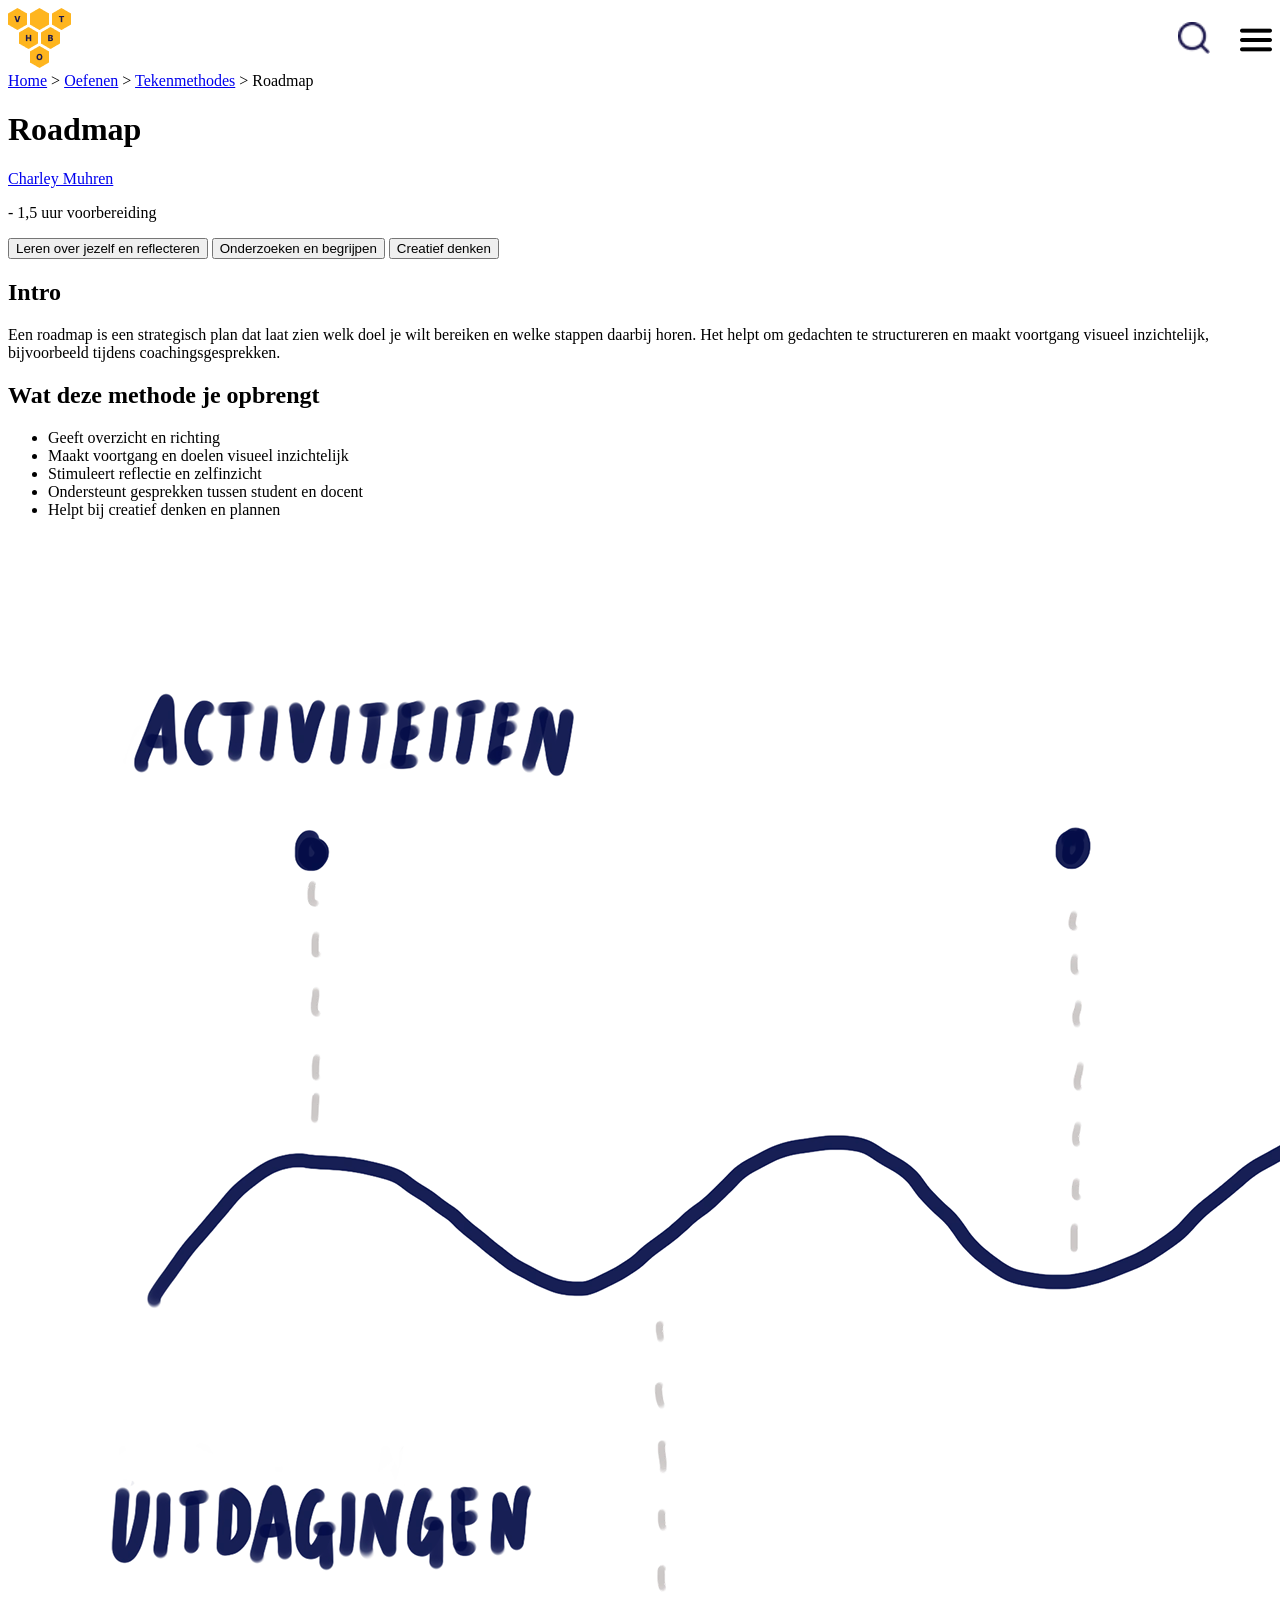
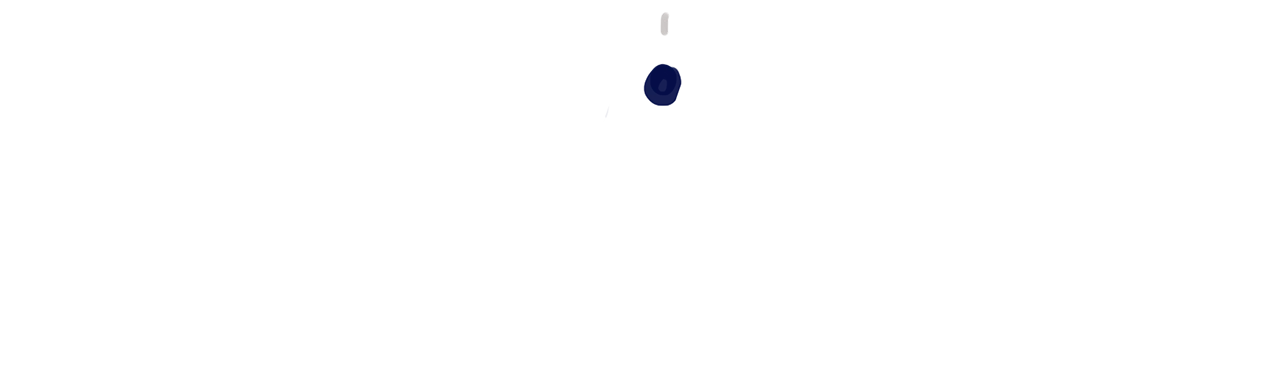
<file: VisualThinking.html>
<!DOCTYPE html>
<html lang="en">
<head>
    <meta charset="UTF-8">
    <meta name="viewport" content="width=device-width, initial-scale=1.0">
    <title>Visual Thinking</title>
    <link rel="stylesheet" href="VisualThinking.css">
    <link rel="stylesheet" href="https://stldevelopment.github.io/look-and-feel-styleguide/styleguide-visual-thinking.css">
</head>


<header>
    <nav class="nav-bar">
        <div><a href="#"><img class="logo-visual-thinking" src="assets/visual-thinking-logo.png"></a></div>
        <div><a href="#"><img class="search-button" src="assets/icons/search-icon.png"></a>
        <a href="#"><img class="menu-button" src="assets/icons/burger-menu-icon.png"></a></div>
    </nav>
</header>




<body>
    <nav class="last-pages">
        <div>
            <a href="#">Home</a>
            <span>></span>
            <a href="#">Oefenen</a>
            <span>></span>
            <a href="index.html">Tekenmethodes</a>
            <span>></span>
            <span class="current">Roadmap</span>
        </div>
    </nav>

    <h1>Roadmap</h1>
    <a href="#">Charley Muhren</a><p> - 1,5 uur voorbereiding</p>

    <button>Leren over jezelf en reflecteren</button>
    <button>Onderzoeken en begrijpen</button>
    <button>Creatief denken</button>

    <section>
        <h2>Intro</h2>
        <p>Een roadmap is een strategisch plan dat laat zien welk doel je wilt bereiken en welke stappen daarbij horen. Het helpt om 
            gedachten te structureren en maakt voortgang visueel inzichtelijk, bijvoorbeeld tijdens coachingsgesprekken.</p>
    </section>

    <section>
        <h2>Wat deze methode je opbrengt</h2>
        <ul>
            <li>Geeft overzicht en richting</li>
            <li>Maakt voortgang en doelen visueel inzichtelijk</li>
            <li>Stimuleert reflectie en zelfinzicht</li>
            <li>Ondersteunt gesprekken tussen student en docent</li>
            <li>Helpt bij creatief denken en plannen</li>
        </ul>
        <img src="assets/tekenmethodes-img/roadmap.webp">
    </section>
</body>
</html>
</file>
<file: VisualThinking.css>
.nav-bar {
    display:flex;
    justify-content:space-between;
    align-items:center;
}

.nav-bar .search-button{
    opacity:100%;
    width:32px;
    height:32px;
    border:2px solid transparent;
}

.menu-button {
    border-left:24px solid transparent;
}
</file>
